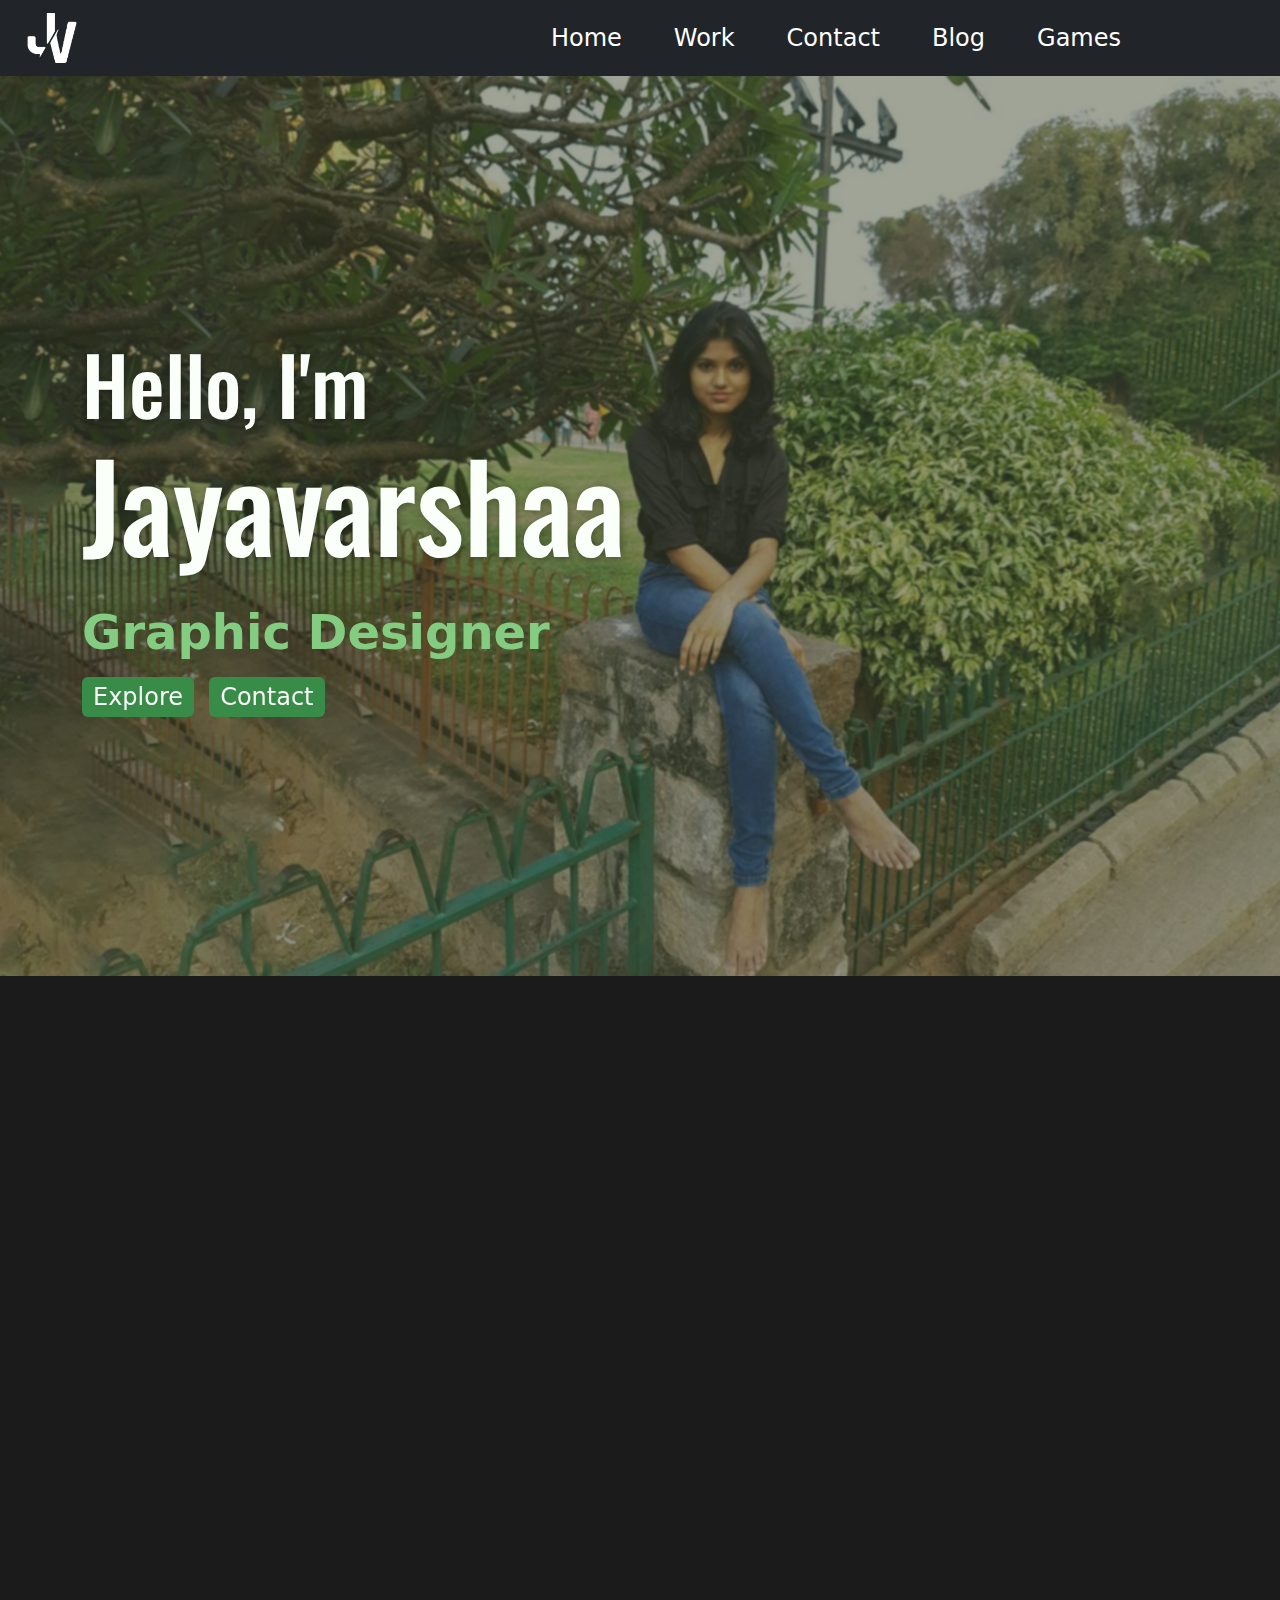
<file: index.html>
<!DOCTYPE html>
<html lang="en">
<head>
  <meta charset="UTF-8">
  <meta name="viewport" content="width=device-width, initial-scale=1.0">

  <title>JV | Home</title>

  <!-- Bootstrap, CSS and JS -->
  <link href="https://cdn.jsdelivr.net/npm/bootstrap@5.2.0/dist/css/bootstrap.min.css" rel="stylesheet">
  <link href="style.css" rel="stylesheet">
  <script src="/games/pacman.js"></script>
<script src="/games/libraries/p5.js"></script>


  <!-- Google Fonts and icon -->
  <link rel="preconnect" href="https://fonts.googleapis.com">
  <link rel="preconnect" href="https://fonts.gstatic.com" crossorigin>
  <link href="https://fonts.googleapis.com/css2?family=Montserrat:ital,wght@0,100;0,200;0,300;0,400;0,500;0,600;0,700;0,800;0,900;1,100;1,200;1,300;1,400;1,500;1,600;1,700;1,800;1,900&display=swap" rel="stylesheet">
  <link rel="stylesheet" href="https://cdnjs.cloudflare.com/ajax/libs/font-awesome/5.15.2/css/all.min.css">

</head>
<body class="homepage">

 <!-- <div id="preloader"></div> Pre Loader -->


<div class="scroll-progress" id="scroll-progress"></div> <!-- Sroll Progress -->

<div class="scrollToTop-btn">  <!-- Sroll to top -->
  <i class="fas fa-angle-up"></i>
</div>

<!-- Nav Bar -->
<nav class="navbar navbar-expand-lg navbar-light bg-dark ">
  <div class="container-fluid">
    <a class=" brand" href="index.html">
      <img src="images/logo.png" alt="Logo" style="width:50px;" >
    </a>
    <div class="menu-btn" id="menu-btn"></div>
    <div class="collapse navbar-collapse  navigation" >
      <ul class="navbar-nav  me-auto mb-2 mb-lg-0 ">
        <li class="nav-item">
          <a class="nav-link" href="index.html">Home</a>
        </li>
        <li class="nav-item">
          <a class="nav-link" href="work.html">Work</a>
        </li>
        <li class="nav-item">
          <a class="nav-link" href="contact.html">Contact</a>
        </li>
        <li class="nav-item">
          <a class="nav-link" href="blog.html">Blog</a>
        </li>
        <li class="nav-item">
          <a class="nav-link" href="games/gamemenu.html">Games</a>
        </li>
      </ul>
    </div>
  </div>
</nav>
<!-- ------------------ --> 


<!-- SECTION 1 -->
<section class="vertical-center sec1" > 
  <div class="container-md ">
    <div class="textbox textbox1 hidden-left">
      <h1>Hello, I'm <br><span class="jv">Jayavarshaa</span></h1>
      <div class="animated-text">
        <h3>Graphic Designer</h3>
        <h3>Web Designer</h3>
        <h3>UI/UX Designer</h3>

      </div>
    </div>
    <a href="work.html" class="btn hidden-middle">Explore</a>
    <a href="contact.html" class="btn hidden-middle">Contact</a>

  </div>
</section>
<!-- ------------------ --> 


<!-- SECTION 2 -->
<section class="vertical-center sec2">
  <div class="container-md">
    <div class="row">
      <div class="col-md-5 ">
        <div class="img-box hidden-right"><img src="images/portrait2.jpg" class=" " alt="My Portrait Picture"></div>
      </div>
      <div class="col-md-7 text ">
        <h1 class="hidden-left">About Me.</h1>
        <h3 class="hidden-left">Hey there! I am <span class="jv">Jayavarshaa</span></h3>
        <p class="hidden-left">hello! Im a nineteen year old ambivert who loves design. I'm a sophomore student at Atlas skilltech university, studying communication design. My hobbies include dancing, singing, sports and martial arts. My favourite color is black and my favourite animal is the wolf. I love travelling the world and my MBTI is ENTJ, the second rarest personality type in the world. I'm very clumsy and have a strong passion for music. I'm an only child and am very close with my parents.
          <br> <br> I am a great communicator and keep up to date with the latest industry trends and technologies. I am passionate about design and strive to create modern and engaging designs that are eye-catching and effective. I always work to ensure that my designs are on-brand, on-message and of a high quality.</p>
      </div>
    </div>
  </div>  
</section>
<!-- ------------------ --> 


<!-- SECTION 3 -->    
<section class="vertical-center sec3">
  <div class="container-md">
    <div class="row">
      <div class="col-md-5 text hidden-left">
        <h1>My Skills.</h1>
        <p>I am proficient in Adobe Creative Suite (Photoshop, Illustrator, InDesign, and Premiere Pro) and a variety of other design tools. I am also knowledgeable in web design and development, HTML, CSS, JavaScript and other coding languages. My design skills also extend to print media, logo design, and business cards.
          <br> <br> My skills are comprehensive, ranging from digital imaging, layout and typography, to animation and illustration. I am very creative and have a keen eye for detail which allows me to create visually stunning designs.
        </p>
        
        <div class="img-box"></div>
      </div>
      <div class="col-md-7 progress-box hidden-right">
        <div class="progress my-3">
          <div class="pro-value " id="provalue1">
            <p>Graphic Designing <span class="text-white float-right ">98%</span></p>
          </div>
        </div>
        <div class="progress my-3">
          <div class="pro-value " id="provalue2" >
            <p>Web Designing <span class="text-white ">95%</span></p>
          </div>
        </div>
        <div class="progress my-3">
          <div class="pro-value " id="provalue3">
            <p>UI / UX designing <span class="text-white float-right ">96%</span></p>
          </div>
        </div>
        <div class="progress my-3">
          <div class="pro-value " id="provalue4">
            <p>Photography <span class="text-white float-right ">94%</span></p>
          </div>
        </div>
        <div class="progress my-3">
          <div class="pro-value " id="provalue5">
            <p>Content Writing <span class="text-white float-right">97%</span></p>
          </div>
        </div>
        <a href="work.html" class="btn mt-5">My Work</a>
      </div>
    </div>
  </div>  
</section>

<!-- ------------------ -->

<!-- SECTION 4 -->    
<section class="vertical-center sec4">
  <div class="container-md pacman hidden-middle" id="pacman">
    <h1 >Lets Play a Game</h1>
    <div class="row ">
      <div class="canvadiv" id="canvadiv" ></div>
    </div> 
    <div class="row pt-5 canva-input ">
      <div class="col-sm "> <div class="pacmancolor" id="pacmancolor"> </div> <h4>select PacMan color</h4></div>
      <div class="col-sm "> <div class="bgcolor" id="bgcolor"></div> <h4>select Background color</h4> </div>
      <div class="col-sm "> <div class="slider py-1" id="slider"></div> <h4>Set PacMan Speed</h4></div>
    </div>
    <div class="row">
      <a href="/games/gamemenu.html" class="btn mt-5">More games like this</a>
    </div>      

  </div>
</section>

<!-- ------------------ -->


 
<!---->
<script src="script.js"> </script>

<script>

</script>



</body>
</html>
</file>
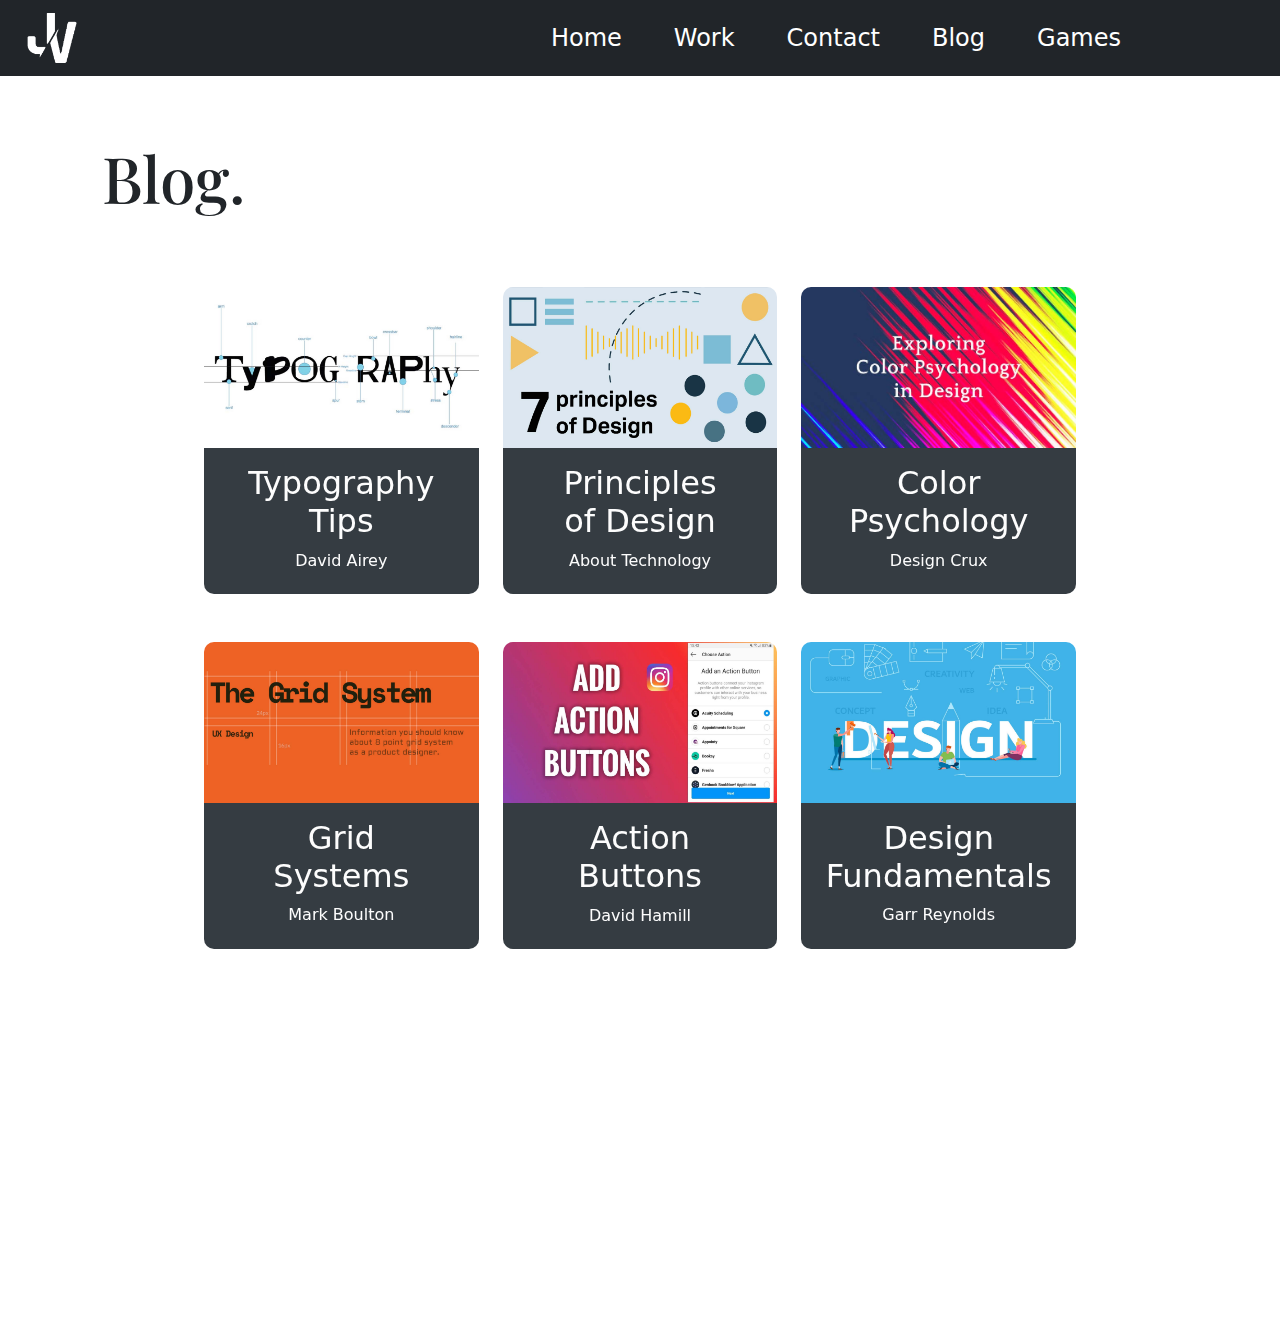
<file: blog.html>
<!DOCTYPE html>
<html lang="en">
<head>
  <meta charset="UTF-8">
  <meta name="viewport" content="width=device-width, initial-scale=1.0">

  <title>JV | Blog</title>

  <!-- Bootstrap, CSS and JS -->
  <link href="https://cdn.jsdelivr.net/npm/bootstrap@5.2.0/dist/css/bootstrap.min.css" rel="stylesheet">
  <link href="style.css" rel="stylesheet">

  <!-- Google Fonts -->
  <link rel="preconnect" href="https://fonts.googleapis.com">
  <link rel="preconnect" href="https://fonts.gstatic.com" crossorigin>
  <link href="https://fonts.googleapis.com/css2?family=Montserrat:ital,wght@0,100;0,200;0,300;0,400;0,500;0,600;0,700;0,800;0,900;1,100;1,200;1,300;1,400;1,500;1,600;1,700;1,800;1,900&display=swap" rel="stylesheet">
  <link rel="stylesheet" href="https://cdnjs.cloudflare.com/ajax/libs/font-awesome/5.15.2/css/all.min.css">
  
</head>
<body class="blogpage">

  <div class="scroll-progress" id="scroll-progress"></div> <!-- Sroll Progress -->

  <div class="scrollToTop-btn">  <!-- Sroll to top -->
    <i class="fas fa-angle-up"></i>
  </div>

<!-- Nav Bar -->
<nav class="navbar navbar-expand-lg navbar-light bg-dark ">
  <div class="container-fluid">
    <a class=" brand" href="index.html">
      <img src="images/logo.png" alt="Logo" style="width:50px;" >
    </a>
    <div class="menu-btn" id="menu-btn"></div>
    <div class="collapse navbar-collapse  navigation" >
      <ul class="navbar-nav  me-auto mb-2 mb-lg-0 ">
        <li class="nav-item">
          <a class="nav-link" href="index.html">Home</a>
        </li>
        <li class="nav-item">
          <a class="nav-link" href="work.html">Work</a>
        </li>
        <li class="nav-item">
          <a class="nav-link" href="contact.html">Contact</a>
        </li>
        <li class="nav-item">
          <a class="nav-link" href="blog.html">Blog</a>
        </li>
        <li class="nav-item">
          <a class="nav-link" href="games/gamemenu.html">Games</a>
        </li>
      </ul>
    </div>
  </div>
</nav>
<!-- ------------------ --> 

<div> <h1>Blog.</h1> </div>
<!-- Section 1 -->
<div class="container-fluid blog-container">
    <!-- Row 1 -->
    <div class="row mx-3 my-3 px-5 ">
      <div class="col-md my-3 #### hidden-left">
        <div class="img"> <img src="images/blog/blog_img1.jpg" alt=""> </div>
        <div class="blog-text pt-3 ####">
          <h2>  Typography<br>Tips  </h2>
          <p>  David Airey </p>
        </div> 
      </div>
      <div class="col-md my-3 #### hidden-middle">
        <div class="img"> <img src="images/blog/blog_img2.jpg" alt=""> </div>
        <div class="blog-text pt-3 ####">
          <h2>  Principles <br> of Design  </h2>
          <p>  About Technology </p>
        </div>    
      </div>
      <div class="col-md my-3 #### hidden-right">
        <div class="img"> <img src="images/blog/blog_img3.jpg" alt=""> </div>
        <div class="blog-text pt-3 ####">
          <h2>  Color<br>Psychology  </h2>
          <p>  Design Crux </p>
        </div>      
      </div>
    </div>
    <!-- ----- -->

    <!-- Row 2 -->
    <div class="row mx-3 my-3 px-5 ">
      <div class="col-md my-3 #### hidden-left">
        <div class="img"> <img src="images/blog/blog_img4.jpg" alt=""> </div>
        <div class="blog-text pt-3 ####">
          <h2>  Grid<br> Systems  </h2>
          <p>  Mark Boulton </p>
        </div>    
      </div>
      <div class="col-md my-3 #### hidden-middle">
        <div class="img"> <img src="images/blog/blog_img5.jpg" alt=""> </div>
        <div class="blog-text pt-3 ####">
          <h2>  Action<br> Buttons  </h2>
          <p>  David Hamill  </p>
        </div>     
      </div>
      <div class="col-md my-3 #### hidden-right">
        <div class="img"> <img src="images/blog/blog_img6.jpg" alt=""> </div>
        <div class="blog-text pt-3 ####">
          <h2>  Design<br> Fundamentals  </h2>
          <p>  Garr Reynolds </p>
        </div>     
      </div>
    </div>
    <!-- ----- -->

    <!-- Row 3 -->
    <div class="row mx-3 my-3 px-5 ">
      <div class="col-md my-3 #### hidden-left">
        <div class="block" >
        <div class="img"> <img src="images/blog/blog_img7.jpg" alt=""> </div>
        <div class="blog-text pt-3 ####">
          <h2>  Web<br>Typography  </h2>
          <p>  Richard </p>
        </div>    
        </div>
      </div>
      <div class="col-md my-3 #### hidden-middle">
        <div class="img"> <img src="images/blog/blog_img8.jpg" alt=""> </div>
        <div class="blog-text pt-3 ####">
          <h2>  User Interface<br> Designs  </h2>
          <p>  Evan Gray </p>
        </div>       
      </div>
      <div class="col-md my-3 #### hidden-right">
        <div class="img"> <img src="images/blog/blog_img9.jpg" alt=""> </div>
        <div class="blog-text pt-3 ####">
          <h2> Information<br> Architecture  </h2>
          <p>  UX Booth </p>
        </div>       
      </div>
    </div>
    <!-- ----- -->

</div>


<!-- ------------------ -->  

<script src="script.js"> </script>
</body>
</html>
</file>
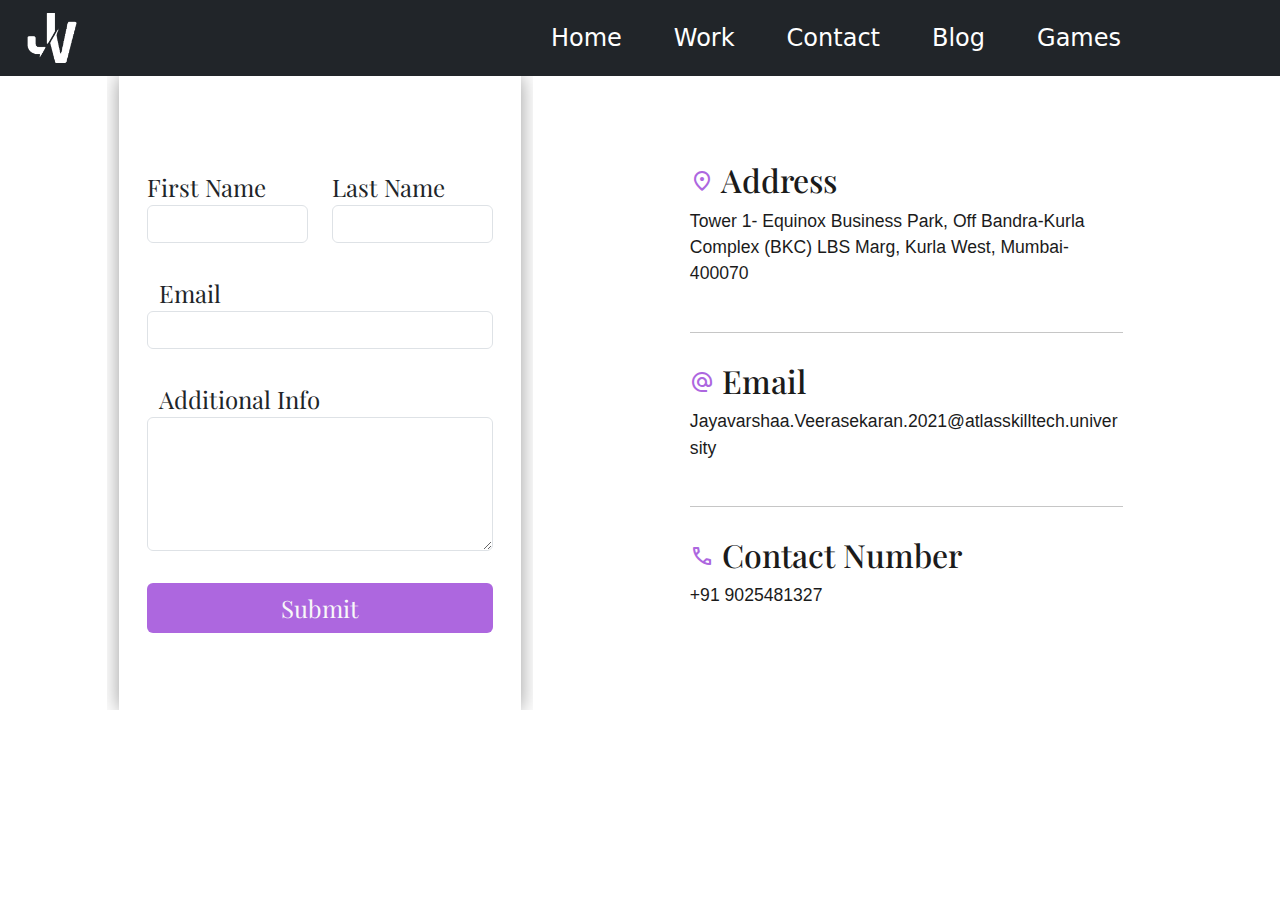
<file: contact.html>
<!DOCTYPE html>
<html lang="en">
<head>
  <meta charset="UTF-8">
  <meta name="viewport" content="width=device-width, initial-scale=1.0">

  <title>JV | Contact</title>

  <!-- Bootstrap, CSS and JS -->
  <link href="https://cdn.jsdelivr.net/npm/bootstrap@5.2.0/dist/css/bootstrap.min.css" rel="stylesheet">
  <link href="style.css" rel="stylesheet">

  <!-- Google Fonts -->
  <link rel="preconnect" href="https://fonts.googleapis.com">
  <link rel="preconnect" href="https://fonts.gstatic.com" crossorigin>
  <link href="https://fonts.googleapis.com/css2?family=Montserrat:ital,wght@0,100;0,200;0,300;0,400;0,500;0,600;0,700;0,800;0,900;1,100;1,200;1,300;1,400;1,500;1,600;1,700;1,800;1,900&display=swap" rel="stylesheet">
  <link rel="stylesheet" href="https://fonts.googleapis.com/css2?family=Material+Symbols+Outlined:opsz,wght,FILL,GRAD@48,600,0,0" />
  <link rel="stylesheet" href="https://cdnjs.cloudflare.com/ajax/libs/font-awesome/5.15.2/css/all.min.css">
  
</head>
<body class="contactpage">

  <div class="scroll-progress" id="scroll-progress"></div> <!-- Sroll Progress -->

  <div class="scrollToTop-btn">  <!-- Sroll to top -->
    <i class="fas fa-angle-up"></i>
  </div>

<!-- Nav Bar -->
<nav class="navbar navbar-expand-lg navbar-light bg-dark ">
  <div class="container-fluid">
    <a class=" brand" href="index.html">
      <img src="images/logo.png" alt="Logo" style="width:50px;" >
    </a>
    <div class="menu-btn" id="menu-btn"></div>
    <div class="collapse navbar-collapse  navigation" >
      <ul class="navbar-nav  me-auto mb-2 mb-lg-0 ">
        <li class="nav-item">
          <a class="nav-link" href="index.html">Home</a>
        </li>
        <li class="nav-item">
          <a class="nav-link" href="work.html">Work</a>
        </li>
        <li class="nav-item">
          <a class="nav-link" href="contact.html">Contact</a>
        </li>
        <li class="nav-item">
          <a class="nav-link" href="blog.html">Blog</a>
        </li>
        <li class="nav-item">
          <a class="nav-link" href="games/gamemenu.html">Games</a>
        </li>
      </ul>
    </div>
  </div>
</nav>
<!-- ------------------ --> 


<!-- SECTION 1 -->
<div class="container-fluid">
  <div class="row ">
    <div class="col-md-1"></div>
    <!-- FORMS -->
    <div class="col-md-4">
      <form>
        <div class="row forms ">
          <div class="col ps-0">
            <label for="firstname">First Name</label>
            <input type="text" class="form-control" id="firstname">
          </div>
          <div class="col pe-0">
            <label for="lastname">Last Name</label>
            <input type="text" class="form-control" id="lastname">
          </div>
        </div>
        <div class="row forms">
          <label for="email">Email</label>
          <input type="email" class="form-control" id="email">
        </div>
        <div class="row forms">
          <label for="additionalinfo">Additional Info</label>
          <textarea class="form-control" rows="5" id="additionalinfo" name="text"></textarea>
        </div>
        <div class="row forms">
          <button type="button" class="btn btn-block">Submit</button>
        </div> 
      </form>
    </div>
    <!-- ----- -->

    <!-- INFO  -->
    <div class="col-md-7">
      <div class="info-group">
        <div class="row info">
          <h2><span class="material-symbols-outlined"> location_on </span>
          Address </h2>
          <p> Tower 1- Equinox Business Park,
            Off Bandra-Kurla Complex (BKC)
            LBS Marg, Kurla West,
            Mumbai- 400070 </p>  
        </div>
        <hr>
        <div class="row info">
          <h2><span class="material-symbols-outlined"> alternate_email </span>
          Email </h2>
          <p> Jayavarshaa.Veerasekaran.2021@atlasskilltech.university </p>  
        </div>
        <hr>
        <div class="row info">
          <h2><span class="material-symbols-outlined"> call </span>
          Contact Number </h2>
          <p> +91 9025481327 </p>  
        </div>  
      </div> 
    </div>
    <!-- ----- -->
  </div>
</div>
<!-- ------------------ --> 

<script src="script.js"> </script>
</body>
</html>
</file>
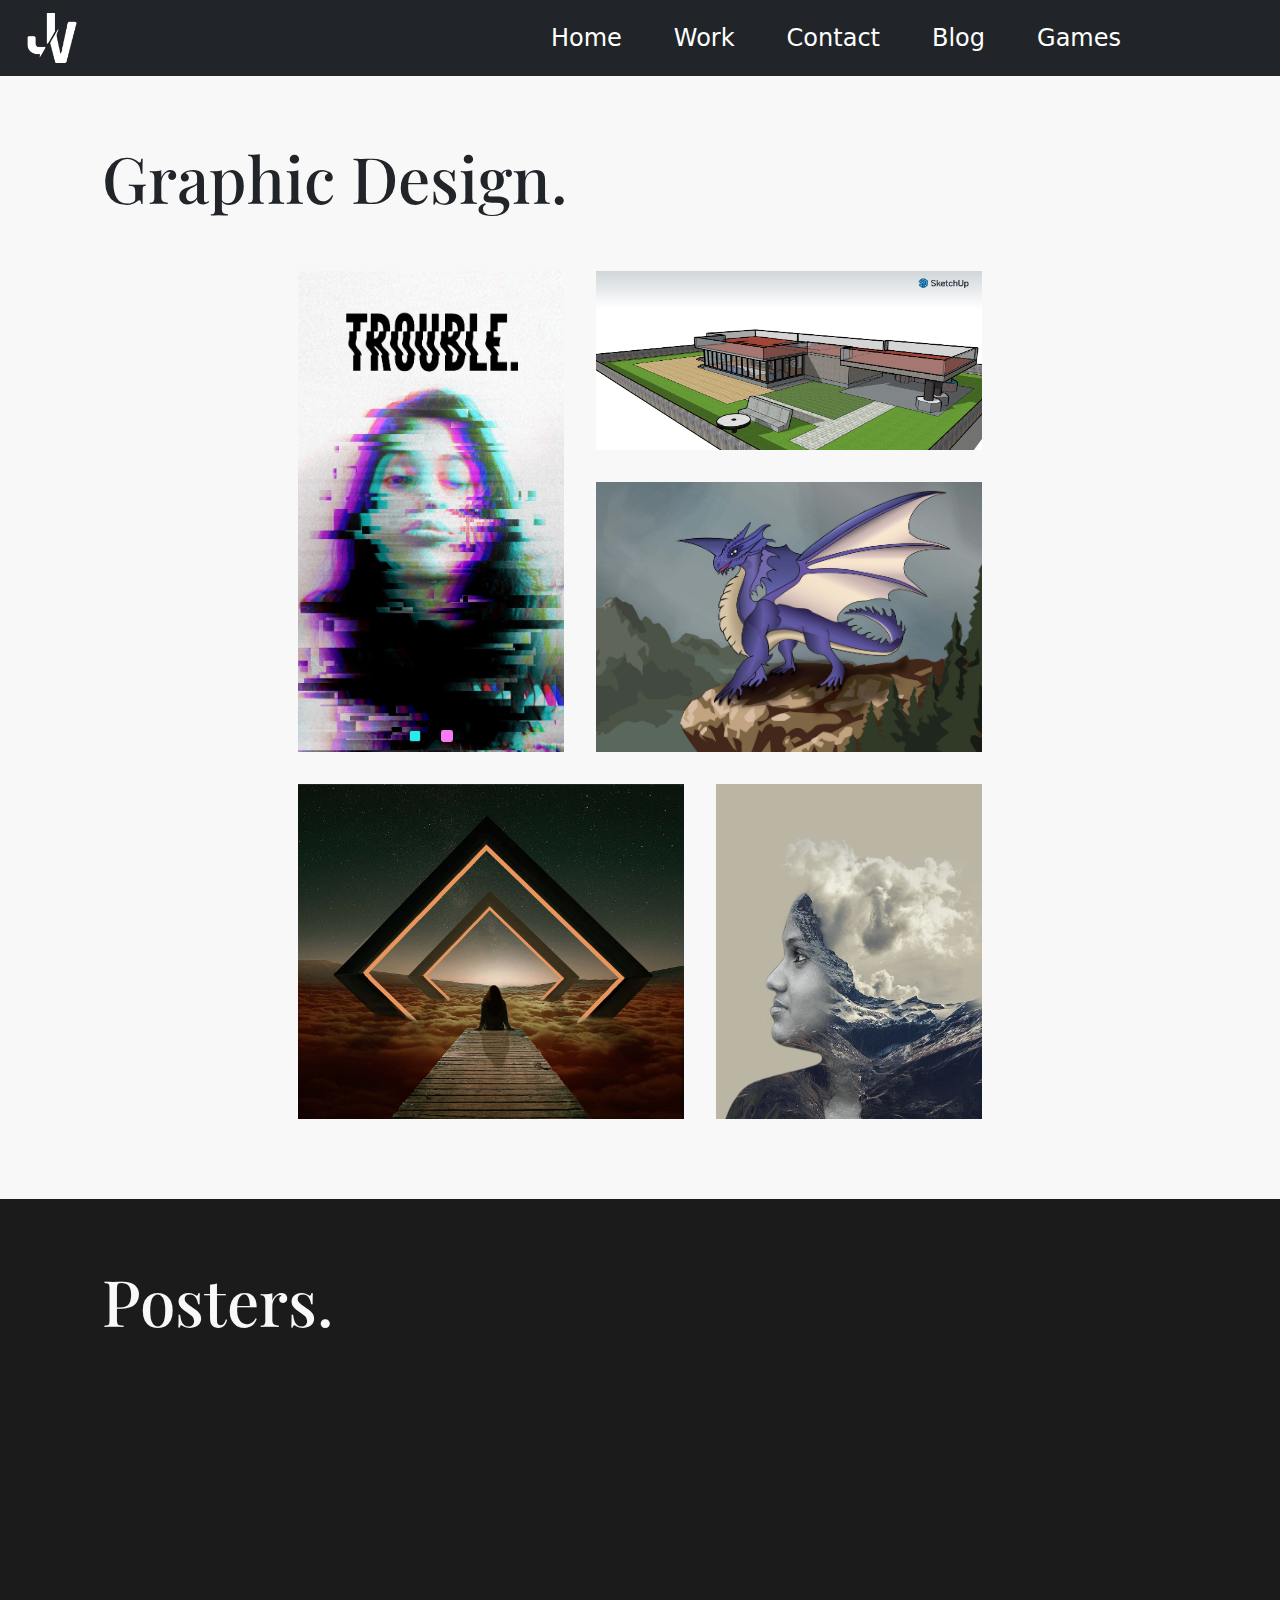
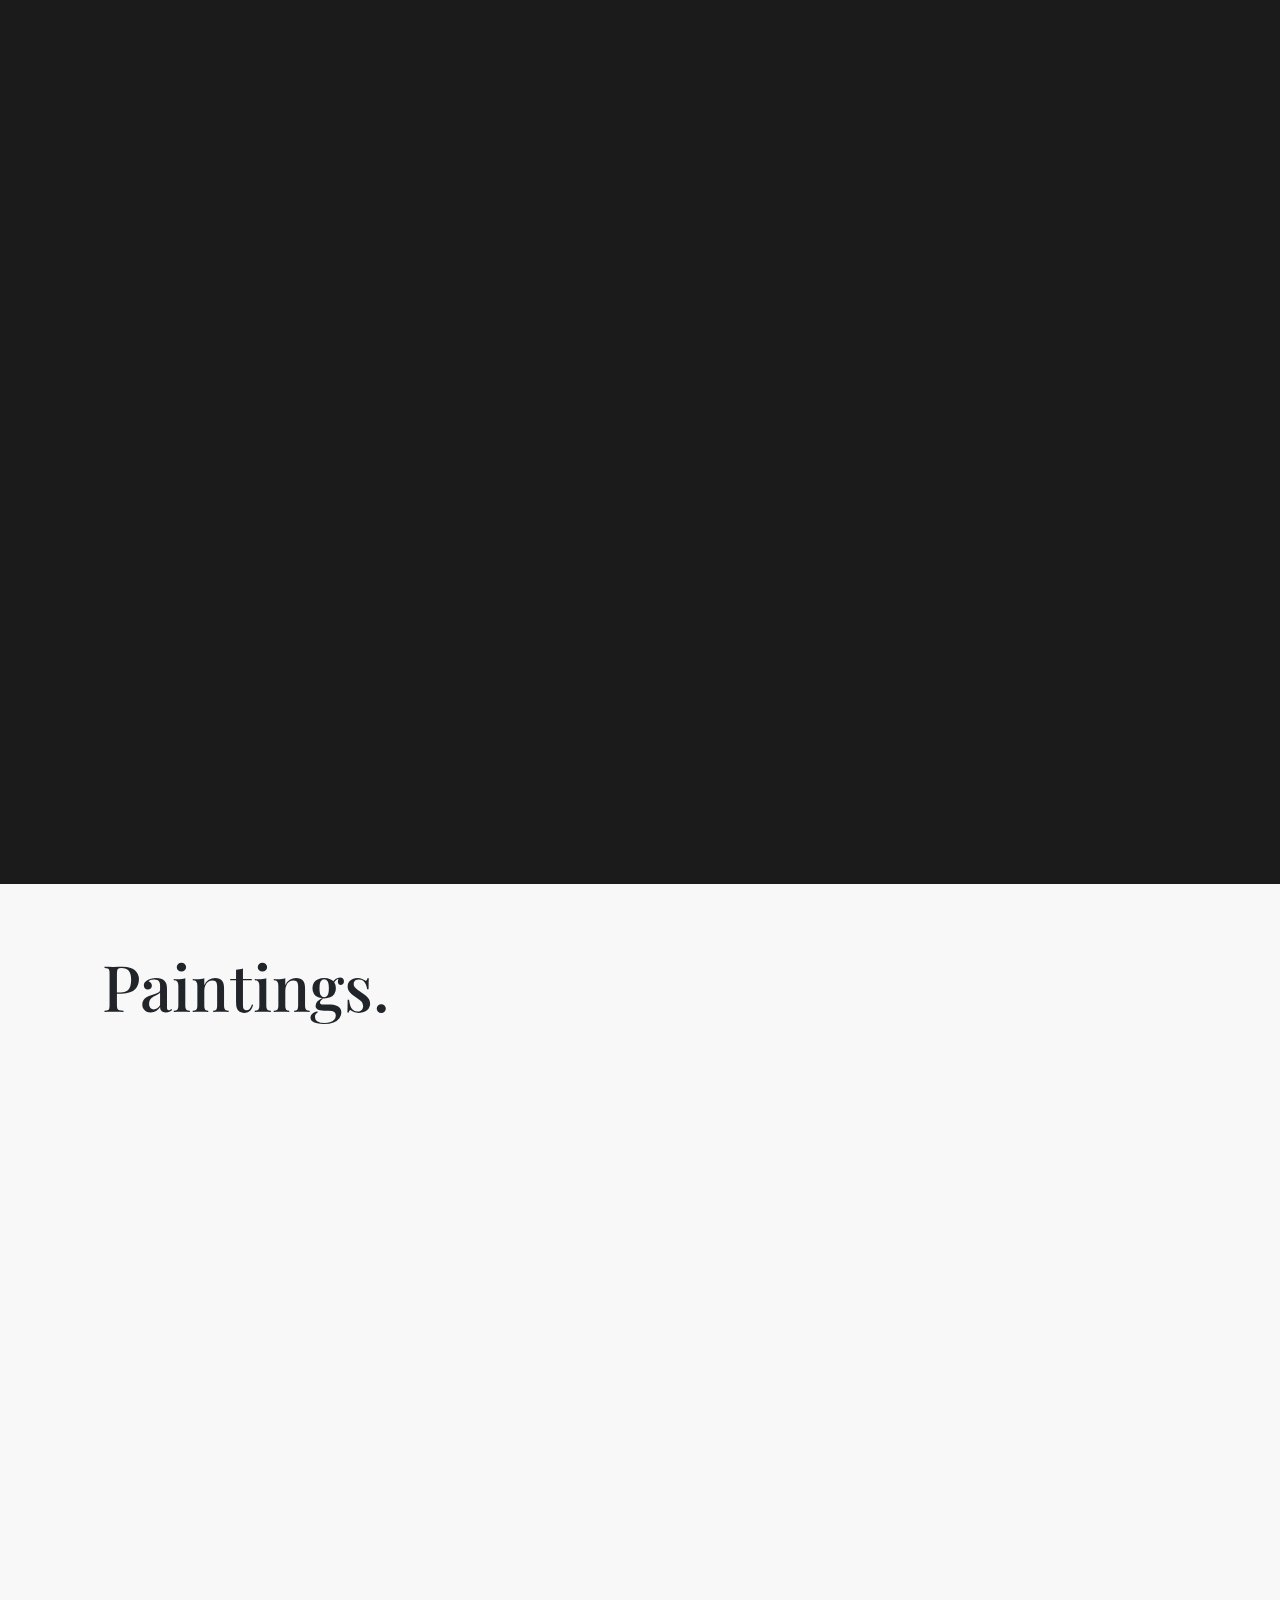
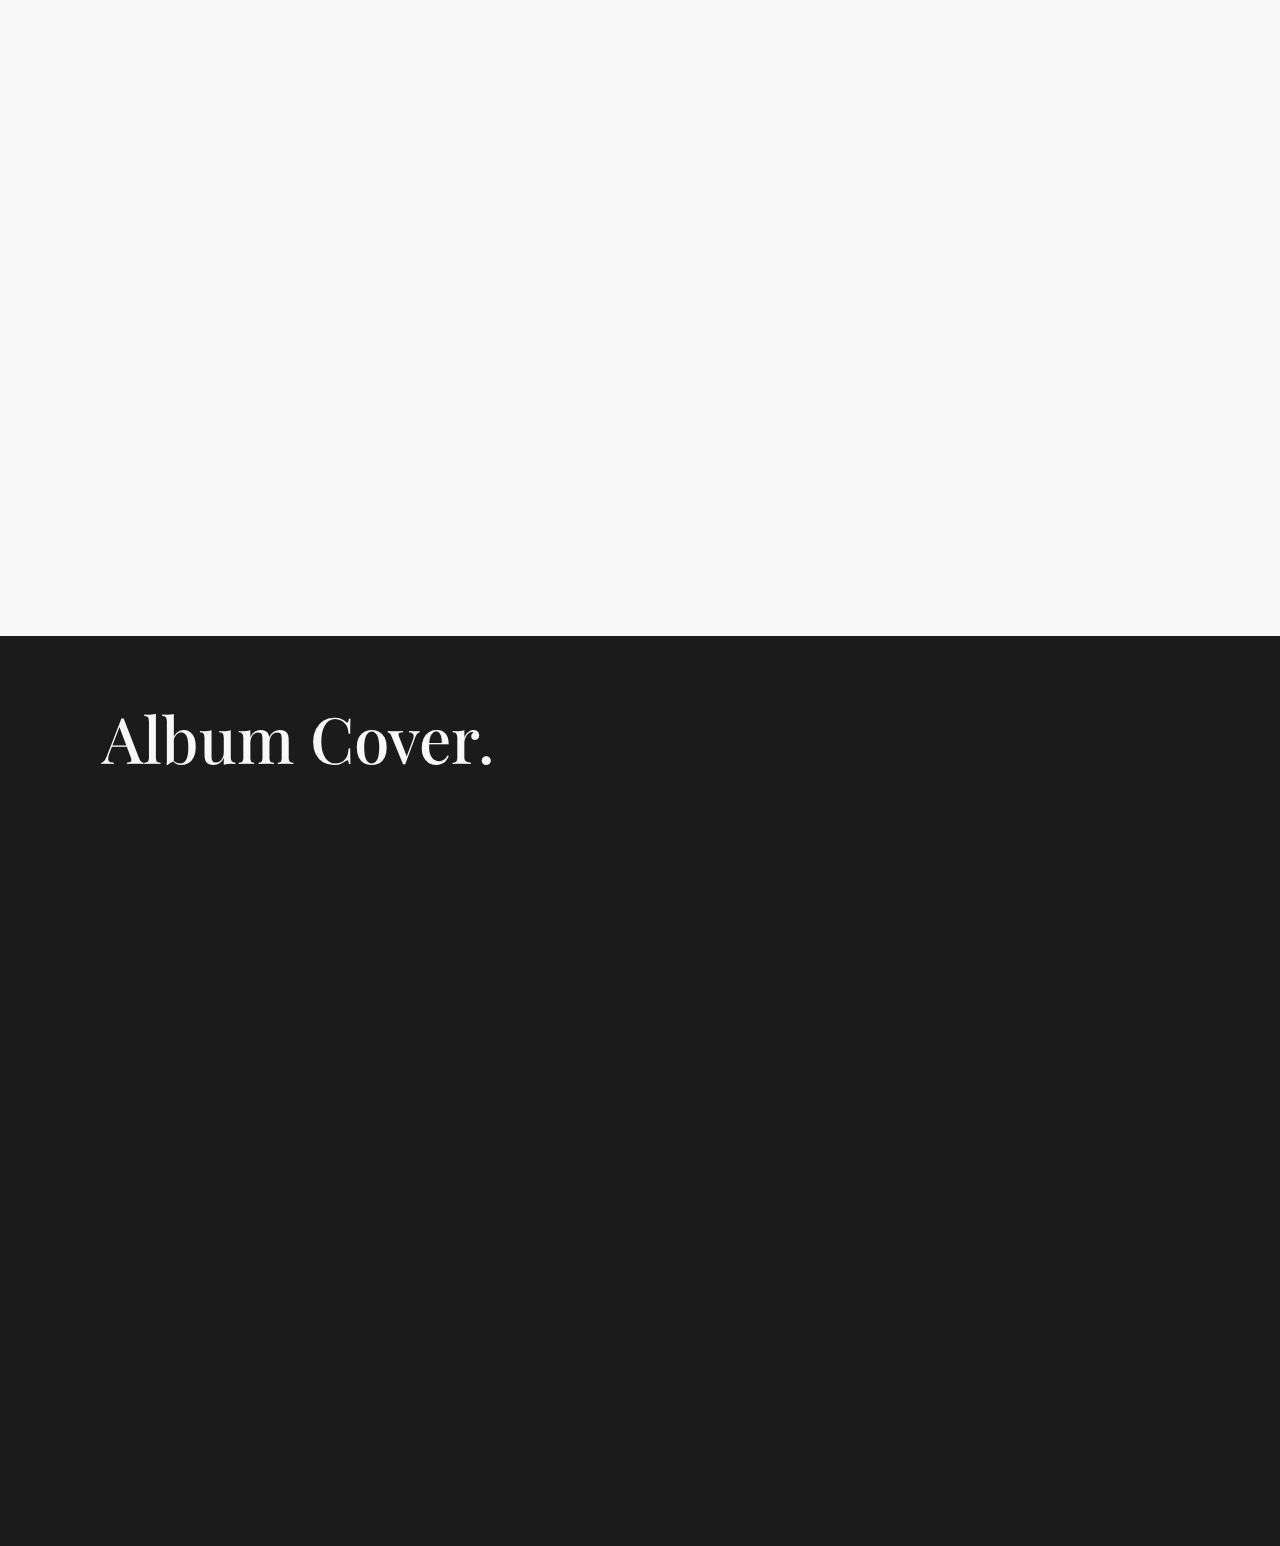
<file: work.html>
<!DOCTYPE html>
<html lang="en">
<head>
  <meta charset="UTF-8">
  <meta name="viewport" content="width=device-width, initial-scale=1.0">

  <title>JV | Work</title>

  <!-- Bootstrap, CSS and JS -->
  <link href="https://cdn.jsdelivr.net/npm/bootstrap@5.2.0/dist/css/bootstrap.min.css" rel="stylesheet">
  <link href="style.css" rel="stylesheet">

  <!-- Google Fonts -->
  <link rel="preconnect" href="https://fonts.googleapis.com">
  <link rel="preconnect" href="https://fonts.gstatic.com" crossorigin>
  <link href="https://fonts.googleapis.com/css2?family=Montserrat:ital,wght@0,100;0,200;0,300;0,400;0,500;0,600;0,700;0,800;0,900;1,100;1,200;1,300;1,400;1,500;1,600;1,700;1,800;1,900&display=swap" rel="stylesheet">
  <link rel="stylesheet" href="https://cdnjs.cloudflare.com/ajax/libs/font-awesome/5.15.2/css/all.min.css">
</head>
<body class="workpage">

  <!-- <div id="preloader"></div> Pre Loader -->

  <div class="scroll-progress" id="scroll-progress"></div> <!-- Sroll Progress -->

  <div class="scrollToTop-btn">  <!-- Sroll to top -->
    <i class="fas fa-angle-up"></i>
  </div>

<!-- Nav Bar -->
<nav class="navbar navbar-expand-lg navbar-light bg-dark ">
  <div class="container-fluid">
    <a class=" brand" href="index.html">
      <img src="images/logo.png" alt="Logo" style="width:50px;" >
    </a>
    <div class="menu-btn" id="menu-btn"></div>
    <div class="collapse navbar-collapse  navigation" >
      <ul class="navbar-nav  me-auto mb-2 mb-lg-0 ">
        <li class="nav-item">
          <a class="nav-link" href="index.html">Home</a>
        </li>
        <li class="nav-item">
          <a class="nav-link" href="work.html">Work</a>
        </li>
        <li class="nav-item">
          <a class="nav-link" href="contact.html">Contact</a>
        </li>
        <li class="nav-item">
          <a class="nav-link" href="blog.html">Blog</a>
        </li>
        <li class="nav-item">
          <a class="nav-link" href="games/gamemenu.html">Games</a>
        </li>
      </ul>
    </div>
  </div>
</nav>
<!-- ------------------ --> 


<!-- SECTION 1 - Graphic Design -->
<section class="sec1 sec ">
  <h1>Graphic Design.</h1>
  <div class="container-fluid ">

    <div class="row m-0 row1">
      <div class="col-md-5 p-3 hidden-left ">
        <div class="img-slider " onmouseover="bigImg(this)" onmouseout="normalImg(this)">
          <div class="slide  active" >
            <img src="images/graphic/glitch1.jpg"  alt="">
            <div class="info">
            </div>
          </div>
          <div class="slide">
            <img src="images/graphic/glitch2.jpg"  alt="">
            <div class="info">
            </div>
          </div>
          <div class="navigation">
            <div class="btn active"></div>
            <div class="btn"></div>
          </div>
        </div>
      </div>


      <div class="col-md-7 p-3">
        <div class="row pb-3  " onmouseover="bigImg(this)" onmouseout="normalImg(this)">
          <img src="images/graphic/3d_house_1.png" class="img hidden-left">
        </div>
        <div class="row pt-3 " onmouseover="bigImg(this)" onmouseout="normalImg(this)">
          <img src="images/graphic/dragon.jpg" class="img hidden-right ">
        </div>
      </div>
    </div>
    <div class="row m-0 ">
      <div class="col-md-7 p-3 hidden-left"onmouseover="bigImg(this)" onmouseout="normalImg(this)">
        <img src="images/graphic/girl.jpg" class="img">
      </div>
      <div class="col-md-5 p-3 hidden-right"onmouseover="bigImg(this)" onmouseout="normalImg(this)">
        <img src="images/graphic/jv.png" class="img">
      </div>
    </div>
  </div>
</section>
<!-- ------------------ -->   

<!-- SECTION 2 - Posters -->
<section class="sec2 sec ">
  <h1>Posters.</h1>
  <div class="container-fluid ">
    <div class="row m-0 hidden-left">
      <div class="col-md-4 p-3  "onmouseover="bigImg(this)" onmouseout="normalImg(this)">
        <img src="images/posters/p1.jpg" class="img ">
      </div>
      <div class="col-md-8 p-3 "onmouseover="bigImg(this)" onmouseout="normalImg(this)">
        <img src="images/posters/1.jpg" class="img ">
      </div>
    </div>
    <div class="row m-0 hidden-right">
      <div class="col-md-8 p-3"onmouseover="bigImg(this)" onmouseout="normalImg(this)">
        <img src="images/posters/4.jpg" class="img ">
      </div>
      <div class="col-md-4 p-3 "onmouseover="bigImg(this)" onmouseout="normalImg(this)">
        <img src="images/posters/p2.jpg" class="img ">
      </div>
    </div>
    <div class="row m-0 hidden-left">
      <div class="col-md-4 p-3 "onmouseover="bigImg(this)" onmouseout="normalImg(this)">
        <img src="images/posters/p3.jpg" class="img ">
      </div>
      <div class="col-md-8 p-3"onmouseover="bigImg(this)" onmouseout="normalImg(this)">
        <img src="images/posters/3.jpg" class="img ">
      </div>
    </div>
  </div>
</section>
<!-- ------------------ --> 

<!-- SECTION 3 - Painting -->
<section class="sec3 sec ">
  <h1>Paintings.</h1>
  <div class="container-fluid ">
    <div class="row m-0 ">
      <div class="col-md-6 p-3  "onmouseover="bigImg(this)" onmouseout="normalImg(this)">
        <img src="images/paintings/tae.jpg" class="img hidden-right">
      </div>
      <div class="col-md-6 p-3 "onmouseover="bigImg(this)" onmouseout="normalImg(this)">
        <img src="images/paintings/girl_in_rain2.jpg" class="img hidden-left">
    </div>
    <div class="row m-0 p-0 hidden-right">
      <div class="col-md-5 p-3 hidden-left "onmouseover="bigImg(this)" onmouseout="normalImg(this)">
        <img src="images/paintings/bottle.jpg" class="img bottle">
      </div>
      <div class="col-md-7 p-3 hidden-left">
        <div class="row pb-3"onmouseover="bigImg(this)" onmouseout="normalImg(this)">
          <img src="images/paintings/money_plant.jpg" class="img ">
        </div>
        <div class="row pt-3 "onmouseover="bigImg(this)" onmouseout="normalImg(this)">
          <img src="images/paintings/mountains.jpg" class="img hidden-left">
        </div>
      </div>
    </div>

    </div>
  </div>
</section>
<!-- ------------------ --> 

<!-- SECTION 4 - VINYL COVER -->
<section class="sec4 sec ">
  <h1>Album Cover.</h1>
  <div class="container-fluid ">
    <div class="row m-0">
      <div class="row m-0">
        <div class="col-md-8 p-3 hidden-left" onmouseover="bigImg(this)" onmouseout="normalImg(this)">
          <img src="images/vinyl/fl1.jpg" class="img ">
        </div>
        <div class="col-md-4 p-3 hidden-right "onmouseover="bigImg(this)" onmouseout="normalImg(this)">
          <img src="images/vinyl/spotify1.png" class="img ">
        </div>
      </div>
      <div class="col-md-4 p-3 hidden-left "onmouseover="bigImg(this)" onmouseout="normalImg(this)">
        <img src="images/vinyl/spotify2.png" class="img ">
      </div>
      <div class="col-md-8 p-3 hidden-right"onmouseover="bigImg(this)" onmouseout="normalImg(this)">
        <img src="images/vinyl/g1.jpg" class="img ">
      </div>
    </div>

  </div>
</section> 
<!-- ------------------ --> 

<script src="script.js" async> </script>
</body>
</html>
</file>
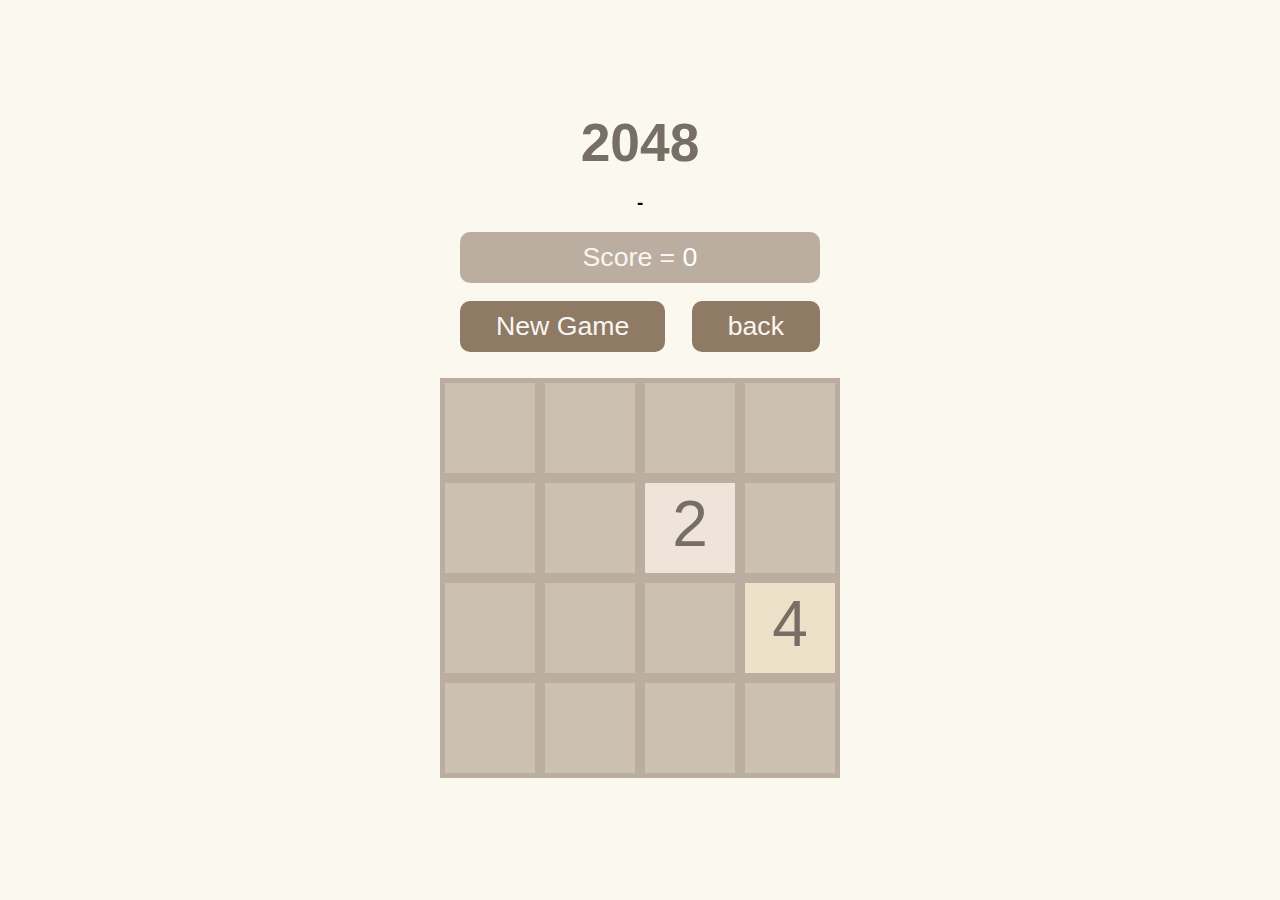
<file: games/2048.html>
<!DOCTYPE html>
<html>
<head>
    <meta charset="UTF—8">
    <meta http-equiv="X-UA—Compatible" content="IE=edge">
    <meta name="viewport" content="width=device-width, initial-scale=1.0">

    <title>2048</title>

    <script src="2048.js"></script>
    <script src="config.js"></script>
    <script src="libraries/p5.js"></script>
    <link href="/style.css" rel="stylesheet">

    <!-- <script src="libraries/p5.sound.js"></script> -->

    <style>

    </style>
</head>
<body class="numbergame">
    <div class="main">
    <div class="text">
    <h1> 2048 </h1>
    <h3 id="result"> - </h3>
    <p>Score = <span id="score"></span></p>
    <div class="buttons">
        <a href="2048.html" style="float: left;"> New Game </a>
        <a href="gamemenu.html" style="float: right;"> back </a>
    </div>
    </div>
    <div class="canvadiv" id="canvadiv"></div>
    </div>  
</body>

</html>
</file>
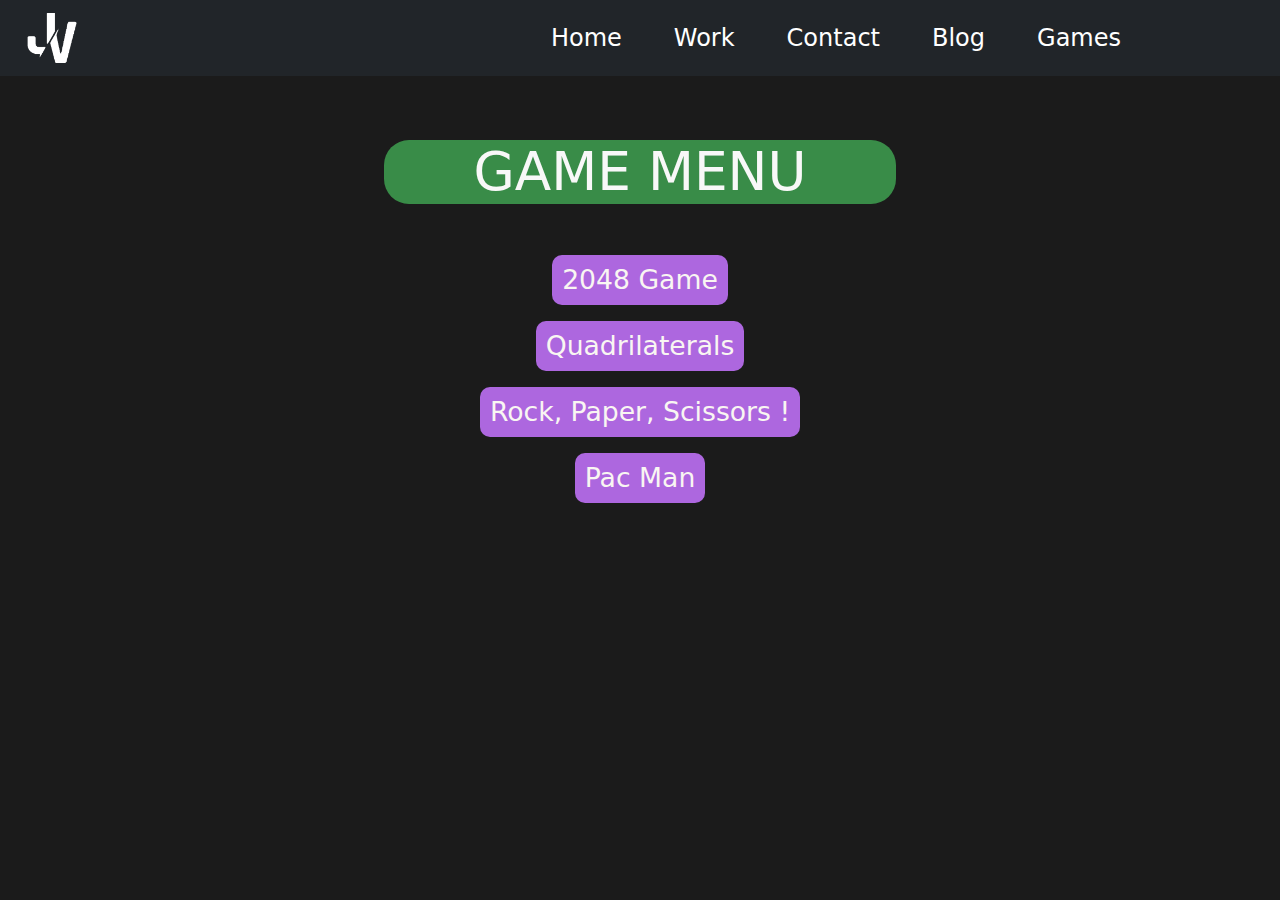
<file: games/gamemenu.html>
<!DOCTYPE html>
<html>
<head>
    <meta charset="UTF—8">
    <meta http-equiv="X-UA—Compatible" content="IE=edge">
    <meta name="viewport" content="width=device-width, initial-scale=1.0">

   <!-- Bootstrap, CSS and JS -->
   <link href="https://cdn.jsdelivr.net/npm/bootstrap@5.2.0/dist/css/bootstrap.min.css" rel="stylesheet">
   <link href="../style.css" rel="stylesheet">
 
   <!-- Google Fonts and icon -->
   <link rel="preconnect" href="https://fonts.googleapis.com">
   <link rel="preconnect" href="https://fonts.gstatic.com" crossorigin>
   <link href="https://fonts.googleapis.com/css2?family=Montserrat:ital,wght@0,100;0,200;0,300;0,400;0,500;0,600;0,700;0,800;0,900;1,100;1,200;1,300;1,400;1,500;1,600;1,700;1,800;1,900&display=swap" rel="stylesheet">
   <link rel="stylesheet" href="https://cdnjs.cloudflare.com/ajax/libs/font-awesome/5.15.2/css/all.min.css">
 
 </head>

    <title>JV | Games</title>

    <style>

    </style> 
</head>
<body class="gamemenu">
    <!-- Nav Bar -->
    <nav class="navbar navbar-expand-lg navbar-light bg-dark ">
    <div class="container-fluid">
      <a class=" brand" href="/index.html">
        <img src="/images/logo.png" alt="Logo" style="width:50px;" >
      </a>
      <div class="menu-btn" id="menu-btn"></div>
      <div class="collapse navbar-collapse  navigation" >
        <ul class="navbar-nav  me-auto mb-2 mb-lg-0 ">
          <li class="nav-item">
            <a class="nav-link" href="/index.html">Home</a>
          </li>
          <li class="nav-item">
            <a class="nav-link" href="/work.html">Work</a>
          </li>
          <li class="nav-item">
            <a class="nav-link" href="/contact.html">Contact</a>
          </li>
          <li class="nav-item">
            <a class="nav-link" href="/blog.html">Blog</a>
          </li>
          <li class="nav-item">
            <a class="nav-link" href="/games/gamemenu.html">Games</a>
          </li>
        </ul>
      </div>
    </div>
    </nav>
  <!-- ------------------ --> 

    <div class="menu">
        <h1> GAME MENU </h1>
        <p><a href="2048.html"> 2048 Game </a></p>
        <p><a href="quadrilateral.html"> Quadrilaterals </a></p>
        <p><a href="rock_paper_scissor.html"> Rock, Paper, Scissors ! </a></p>
        <p><a href="pacman.html"> Pac Man </a></p>
    </div>  
</body>
</html>
</file>
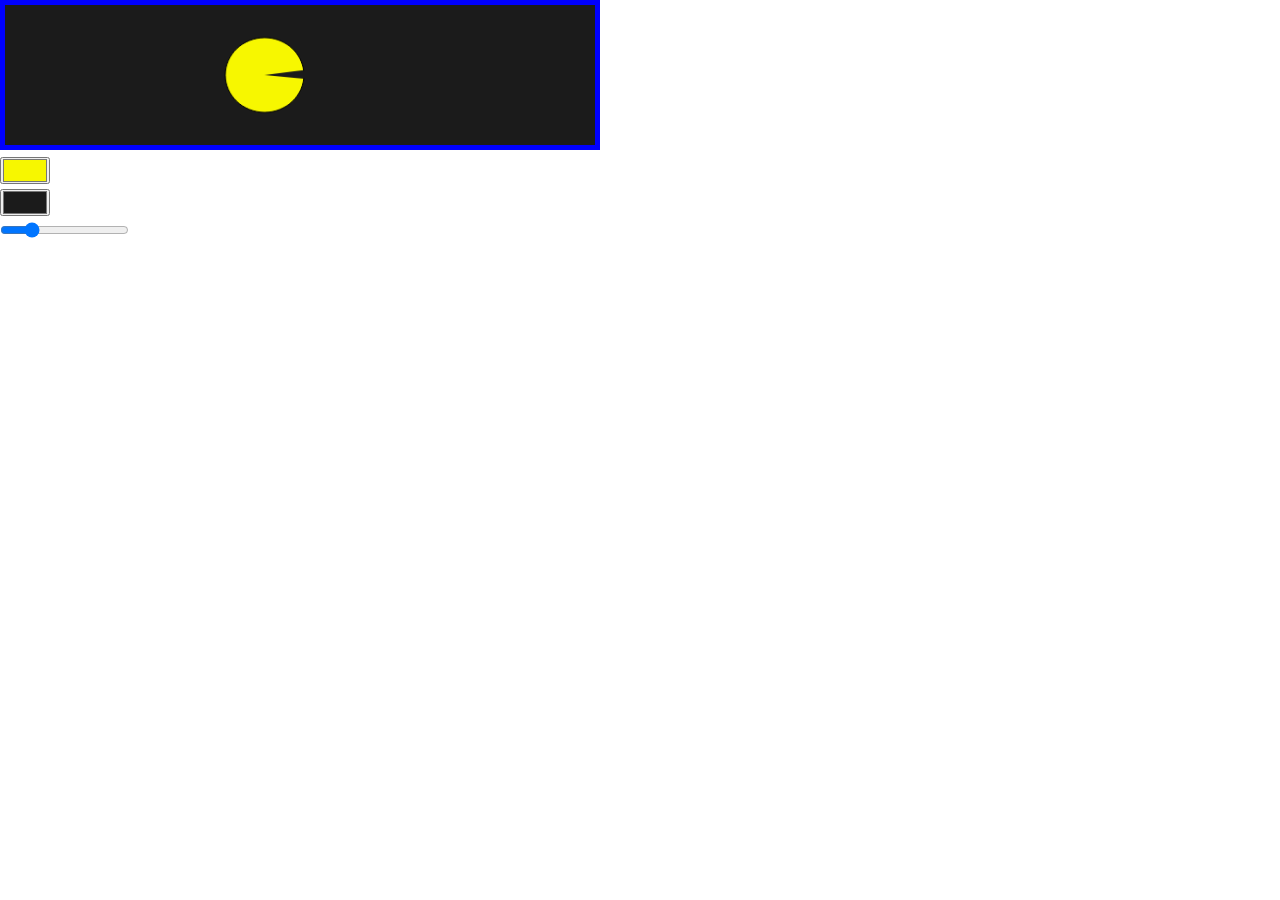
<file: games/pacman.html>
<!DOCTYPE html>
<html>
<head>
    <meta charset="UTF—8">
    <meta http-equiv="X-UA—Compatible" content="IE=edge">
    <meta name="viewport" content="width=device-width, initial-scale=1.0">

    <title>2048</title>

    <script src="pacman.js"></script>
    <script src="libraries/p5.js"></script>
    <link href="https://cdn.jsdelivr.net/npm/bootstrap@5.2.0/dist/css/bootstrap.min.css" rel="stylesheet">


    <style>

       canvas {
        border: 5px solid blue;
        background-color: black;
       }
    </style>
</head>
<body>
    <div class="canvadiv" id="canvadiv"></div>
    <div class="pacmancolor" id="pacmancolor"></div>
    <div class="bgcolor" id="bgcolor"></div>
    <div class="slider" id="slider"></div>    
</body>

</html>
</file>
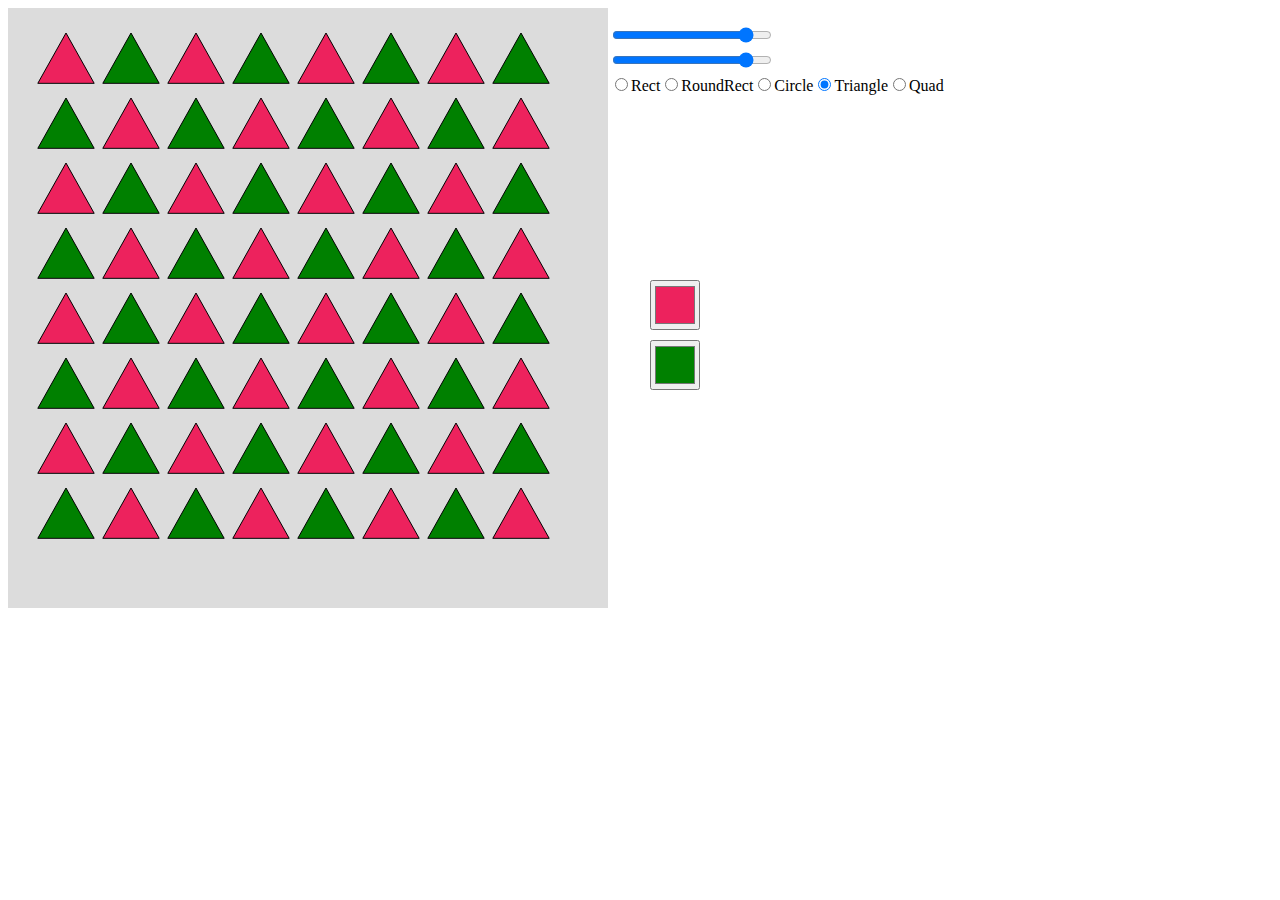
<file: games/quadrilateral.html>
<!DOCTYPE html>
<html>
<head>
    <meta charset="UTF—8">
    <meta http-equiv="X-UA—Compatible" content="IE=edge">
    <meta name="viewport" content="width=device-width, initial-scale=1.0">

    <title>Quadrilateral</title>

    <script src="quadrilateral.js"></script>
    <script src="libraries/p5.js"></script>

    <style>
        
    </style>
</head>
<body>

</body>
</html>
</file>
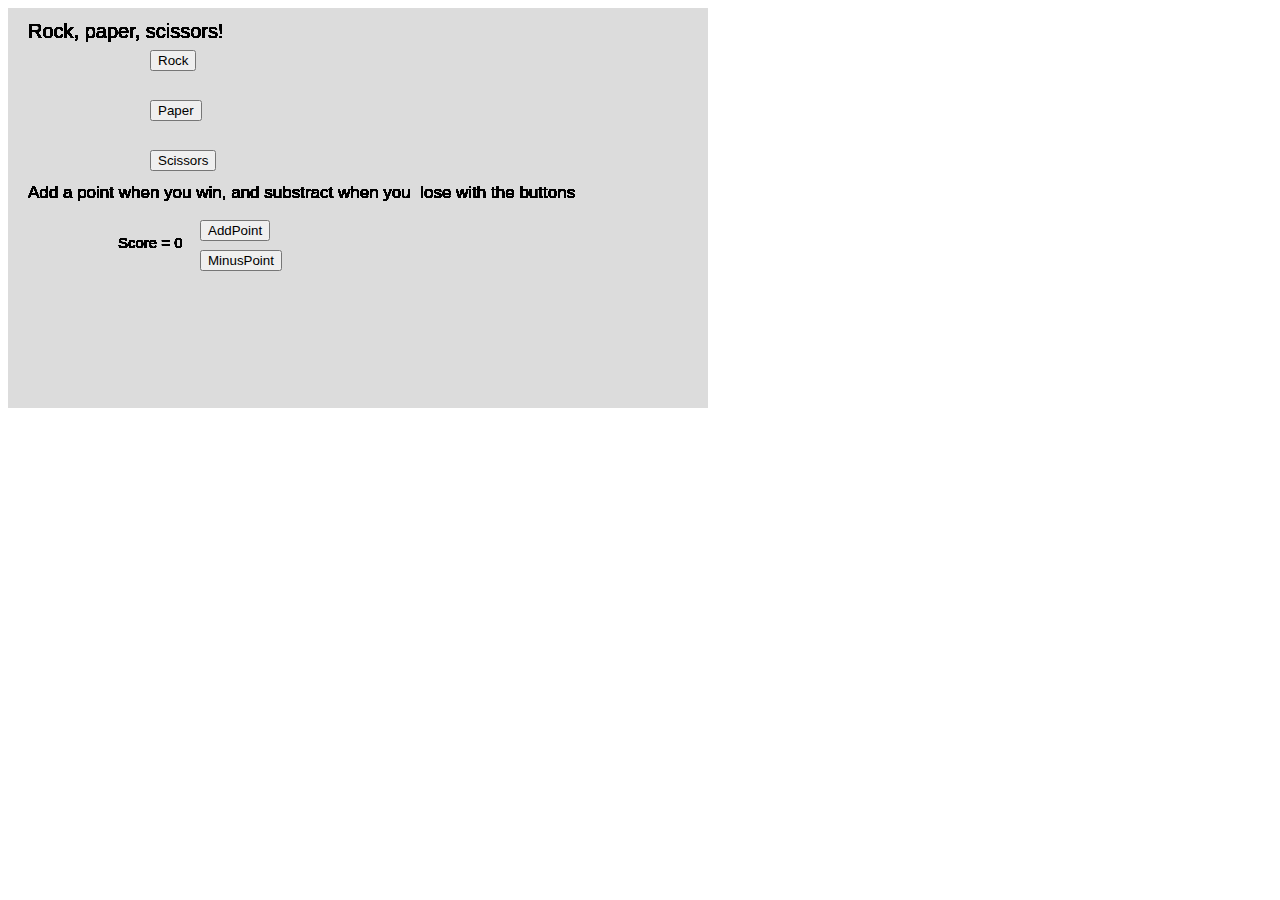
<file: games/rock_paper_scissor.html>
<!DOCTYPE html>
<html>
<head>
    <meta charset="UTF—8">
    <meta http-equiv="X-UA—Compatible" content="IE=edge">
    <meta name="viewport" content="width=device-width, initial-scale=1.0">

    <title>Rock Paper Scissors</title>

    <script src="rock_paper_scissor.js"></script>
    <script src="libraries/p5.js"></script>

    <style>
        
    </style>
</head>
<body>
   
</body>
</html>
</file>
<file: style.css>
@import url('https://fonts.googleapis.com/css2?family=Oswald:wght@200;300;400;500;600;700&family=Playfair+Display:ital,wght@0,400;0,500;0,600;0,700;0,800;0,900;1,400;1,500;1,600;1,700;1,800;1,900&family=Titillium+Web:ital,wght@0,300;0,400;0,600;0,700;0,900;1,300;1,400&display=swap');



/* - - - - WEBSITE - - - - */

:root {
    --white: #ffffff;
    --black: #000000;
    --dark: #1b1b1b;
    --light: #f8f8f8;
    --darkgrey: #5b5b5b;
    --mildgrey: #dbdbdb;
    --green: #84cc81;
    --darkgreen: #398c48;
    --lightgreen: #e3ffe8;
    --purple: #ad67df;
    --lightpurple: #be7eec;
    --blue: #3a6cf4;
    --navblue: #222825;



    --textlight: var(--light);
    --textdark: var(--dark);
    --bgdark: var(--dark);
    --bglight: var(--light);
    --secondary: var(--darkgreen);
    --tertiary: var(--purple);



    
  }



.vertical-center {
    min-height: 100vh;
    display: flex;
    align-items: center;
  }



#preloader {
    background: #ffffff url(images/preloader.gif) no-repeat center center;
    background-size: 50%;
    height: 100vh;
    width: 100%;
    position: fixed;
    z-index: 10000;
}

.scroll-progress {
    width: 0%;
    background-color: var(--tertiary);
    height: 7px;
    position: fixed;
    top: 0;
    left: 0;
    z-index: 99;
}

div {
    overflow: hidden;

}


/* NAVBAR */
.navbar-nav {
    padding: 0 20px;
}

.navbar {
    background-color: var(--navblue);
    color: var(--textlight);
}



nav{
    z-index: 999;
    position: fixed;
    top: 0;
    left: 0;
    width: 100%;
    padding: 15px 200px;
    display: flex;
    justify-content: space-between;
    align-items: center;
    transition: 0.5s ease;
  }

nav .brand {
    padding: 5px 5px;
    margin-left: 10px;
}

nav .navigation {
    position: absolute;
    right: 10%;
}

nav .navigation .navbar-nav{
    position: relative;

  }
  
nav .navigation a{
    color: rgb(255, 255, 255);
    font-size: 1.5em;
    font-weight: 500;
    text-decoration: none;
    margin-left: 30px;
    border: solid rgba(0, 0 ,0 , 0);
    transition: 0.3s ;
  }
  
nav .navigation a:hover{
    color: aliceblue;
    background-color: var(--secondary);
    transform: scale(125%);
  }



@media (max-width: 1040px){

    nav .navigation .navbar-nav {
        margin: 0 auto;
        text-align: center;
    }
  
    nav .navigation{
      display: none;

    }
  
    nav .navigation.active{
      z-index: 888;
      position: fixed;
      background: var(--bgdark);
      top: 0;
      right: 0;
      width: 100vw;
      height: 100%;
      display: flex;
      justify-content: center;
      align-items: center;
      flex-direction: column;
      box-shadow: 0 5px 25px rgba(1 1 1 / 15%);
      transition: 0.3s ease;
    }
  
    nav .navigation a{
      color: var(--textlight);
      font-size: 2em;
      margin: 10px;
      padding: 0 20px;
      border-radius: 20px;
    }
  
    nav .navigation a:hover{
      background: var(--blue);
      color: #fff;
      transition: 0.3s ease;
    }
  
    .menu-btn{
      position: absolute;
      background: url(images/menu.png)no-repeat;
      background-size: 30px;
      background-position: center;
      width: 40px;
      height: 40px;
      right: 0;
      margin: 0 20px;
      cursor: pointer;
      transition: 0.3s ease;
    }
  
    .menu-btn.active{
      z-index: 999;
      background: url(images/close.png)no-repeat;
      background-size: 25px;
      background-position: center;
      transition: 0.3s ease;
    }
}





/* - - - - scroll to top - - - - */
.scrollToTop-btn{
    z-index: 999;
    position: fixed;
    background: var(--tertiary);
    color: #fff;
    width: 45px;
    height: 45px;
    right: 0;
    bottom: 10px;
    font-size: 22px;
    text-align: center;
    line-height: 45px;
    border-radius: 3px;
    cursor: pointer;
    pointer-events: none;
    opacity: 0;
    transition: all 0.3s ease;
  }
  
  .scrollToTop-btn.active{
    right: 20px;
    opacity: 1;
    pointer-events: auto;
  }

/* - - - - REVEAL ANIMATION - - - - */

.hidden-right {
    opacity: 0;
    filter: blur(5px);
    transform: translateX(100%);
    transition: all 0.8s;
  }

  .show-right {
    opacity: 1 ;
    filter: blur(0);
    transform: translateX(0);
  }

  .hidden-left {
    opacity: 0;
    filter: blur(5px);
    transform: translateX(-100%);
    transition: all 0.8s;
  }

  .show-left {
    opacity: 1 ;
    filter: blur(0);
    transform: translateX(0);
  }

  .hidden-middle {
    opacity: 0;
    filter: blur(5px);
    scale: 0;
    transition: all 0.8s;
  }

  .show-middle {
    opacity: 1 ;
    filter: blur(0);
    scale: 100%;
  }




/* - - - - HOME - - - - */


/*Section 1 */

.homepage .sec1 {
    height: 100vh;
    width: auto;
    background: url(images/home_bg1.jpg) center center no-repeat;
    background-size: cover;

}

.homepage .sec1 h1{
    font-size: 5em;
    color: rgb(250, 255, 250);
    text-shadow: 1px 1px 10px #0000005f;
    font-family: 'oswald', serif;

}

.jv {
    font-size: 1.5em;
}

.animated-text{
    height: 70px;
    margin: 2% 0 0 0;
    overflow: hidden;
    position: relative;
}

.animated-text h3 {
    font-size: 3em;
    color: var(--green);
    line-height: 70px;
    font-weight: 700;
}

.homepage .sec1 .btn {
    font-size: 1.5em;
    padding: 1px 10px;
    margin-right: 10px;
    margin-top: 10px;
    color: var(--textlight);
    background-color: var(--secondary);
}

.animated-text h3:nth-child(1){
animation: text-move 10s infinite;
}

@keyframes text-move{
0%{
    margin-top: 0;
}
25%{
    margin-top: -80px;
}
50%{
    margin-top: -160px;
}
75%{
    margin-top: -80px;
}
100%{
    margin-top: 0;
}
}

/*Section 2 */

.homepage .sec2 {
    padding-top: 7%;
    padding-bottom: 7%;
    font-family: 'Playfair Display', serif;
    color: var(--textlight);
    background-color: var(--bgdark);
}

.homepage .sec2 h1{
    font-size: 4em;
    padding-bottom: 3%;
}
.homepage .sec2 .img-box{
    width: 80%;
    height: auto;
    margin: 0 auto;
}

.homepage .sec2 img {
    width: 100%;
    border-radius: 5px;
    margin-left: 5%; 
    box-shadow: 5px 5px 19px 0px rgba(0,0,0,0.35);
}

.homepage .sec2 .text{
    padding-right: 10%;
}

.homepage .sec2 h3{
    font-size: 2em;
    padding-bottom: 10px;
}

.homepage .sec2 p{
    font-size: 1.2em;
    font-family: Arial, Helvetica, sans-serif;
    text-align: left;
}







/*Section 3 */

.homepage .sec3 {
    padding-top: 5%;
    padding-bottom: 5%;
    font-family: 'Playfair Display', serif;
    background-color: var(--bglight);
    color: var(--textdark);
}

.homepage .sec3 h1{
    font-size: 4em;
    padding-bottom: 3%;
}

.homepage .sec3 .text{
    padding-right: 5%;
    padding-left: 5%;

}

.homepage .sec3 p{
    font-size: 1.2em;
    font-family: Arial, Helvetica, sans-serif;
    text-align: left;
}
.progress-box {
    padding: 6% 5% 10% 5%;
}
.progress {
    background-color: var(--darkgrey);
    justify-content: flex-start;
    border-radius: 8px;   ;
    align-items: center;
    position: relative; 
    display: flex;
    height: 25px;
    width: 100%;
    box-shadow: inset -1px 0px 10px 0px rgba(0,0,0,0.1);
}

.homepage .sec3 span {
    float: right;
}

.pro-value {
    border-radius: 8px;
    height: 25px;
    width: 0;
}

.pro-value1 {
    background-color: var(--tertiary);
    animation: load1 3s normal forwards;
}
.pro-value2 {
    background-color: var(--tertiary);
    animation: load2 3s normal forwards;
}
.pro-value3 {
    background-color: var(--tertiary);
    animation: load3 3s normal forwards;
}
.pro-value4 {
    background-color: var(--tertiary);
    animation: load4 3s normal forwards;
}
.pro-value5 {
    background-color: var(--tertiary);
    animation: load5 3s normal forwards;
}

.progress p{
    color: white;
    padding: 4px 4px 4px 10px;
}

.homepage .sec3 .btn {
    background-color: var(--tertiary);
    color: var(--light);
}

@keyframes load1 {
    0% {
        width: 0;
    }
    100% {
        width: 95%;
    }
}

@keyframes load2 {
    0% {
        width: 0;
    }
    100% {
        width: 90%;
    }
}
@keyframes load3 {
    0% {
        width: 0;
    }
    100% {
        width: 80%;
    }
}
@keyframes load4 {
    0% {
        width: 0;
    }
    100% {
        width: 85%;
    }
}
@keyframes load5 {
    0% {
        width: 0;
    }
    100% {
        width: 92%;
    }
}

/*Section 4 */

.pacman {
    padding-left: 5%;
    padding-right: 5%;
}

.homepage .sec4{
    background-color: var(--bgdark);
    padding: 5% 0;
    color: var(--textlight);
}


.homepage .sec4 .canvadiv {
    background-color: var(--bgdark);
    width: min-content;
    position: relative;
    margin: 0 auto;
    border: 5px solid var(--tertiary);
}
.homepage .sec4 .canva-input {
    background-color: var(--bgdark);
    width: 600px;
    position: relative;
    margin: 0 auto;
}

.homepage .sec4 h1{
    font-family: 'Playfair Display', serif;
    font-size: 4em;
    padding: 0 0 8% 0;
}

.homepage .sec4 h4{
    font-size: 1.5em;
    color: rgb(225, 225, 225);
    padding: 2% 0;
}

.pacman .btn {
    width: fit-content;
    margin: 0 auto ;
    background-color: var(--tertiary);
    font-size: 1.2em;
}


/*Media Screen */
@media (max-width: 1040px){
    .homepage .sec1 h1{
        font-size: 3em;
    }
    .animated-text h3 {
        font-size: 2.5em;
    } 

    .homepage .sec2 .img-box{
        width: 90%;
        margin: 0 auto;
    }
    .homepage .sec2 img {
        margin: 0 0 ;
    }

    .homepage .sec2 {
        padding-top: 15%;
        padding-bottom: 15%;
    }
    .homepage .sec2 .text, .homepage .sec3 .text{
        padding: 10% 10% 10% 10%;
    }
    .homepage .sec2 h1 ,.homepage  .sec3 h1 {
        font-size: 3em;
    }
    .homepage .sec2 h3{
        font-size: 1.5em;
    }
    .homepage .sec2 p, .homepage .sec3 p{
        font-size: 1em;
    }
}

/* - - - - WORK - - - - */


.sec .container-fluid {
    padding: 0 22%;
}

.workpage .sec1 , .workpage .sec3 {
    background-color: var(--bglight);
    color: var(--primary);
    padding-bottom: 5%;
}

.workpage .sec2 , .workpage .sec4 {
    background-color: var(--bgdark);
    color: var(--textlight);
    padding-bottom: 5%;
}

.workpage h1{
    font-family: 'Playfair Display', serif;
    font-size: 4em;
    margin: 0% 8% 3% 8%;
    padding-top: 5%;
}

.workpage .img-box {
    height: 100%;
    width: 100%;
    overflow: hidden;
}

.workpage img {
    width: 100%;
    height: 100%;
    transition: 0.7s;
}

.workpage div {
    overflow: hidden;
} 




/* - - - - IMAGE SLIDER - - - - */

.workpage .row {
    width: auto;
}

.img-slider{
    position: relative;
    width: 100%;
    height: 100%;

  }
  
  .img-slider .slide{
    z-index: 1;
    position: absolute;
    width: 100%;
    height: 100%;
    opacity: 0;

  }
  
  .img-slider .slide.active{
    opacity: 1;
    transition: 2s ease;
  }
  

  .img-slider .slide .info{
    position: absolute;
    top: 0;
    padding: 15px 30px;
  }
  
  .img-slider .slide .info h2{
    color: #fff;
    font-size: 45px;
    text-transform: uppercase;
    font-weight: 800;
    letter-spacing: 2px;
  }
  
  .img-slider .slide .info p{
    color: #fff;
    background: rgba(0, 0, 0, 0.1);
    font-size: 16px;
    width: 60%;
    padding: 10px;
    border-radius: 4px;
  }
  
  .img-slider .navigation{
    z-index: 2;
    position: absolute;
    display: flex;
    bottom: 0px;
    left: 50%;
    transform: translateX(-50%);
  }
  
  .img-slider .navigation .btn{
    background: #f87af6;
    width: 10px;
    height: 10px;
    padding: 5px;
    margin: 10px;
    border-radius: 20%;
    cursor: pointer;
  }
  
  .img-slider .navigation .btn.active{
    background: #26eced;
    box-shadow: 0 0 2px rgba(0, 0, 0, 0.5);
  }




  @media (max-width: 768px){

    .sec .container-fluid {
        padding: 0% 5%;
    }

    .workpage h1{
        font-size: 3em;
        margin: 13% 5% 3% 5%;
    }
    .workpage img {
        padding-top: 15px;
    }

    .img-slider{
        height: 500px;
    
      }

    
}
  

/* - - - - CONTACT - - - - */

form {
    background-color: white;
    padding: 15% 10% 16% 10%;
    height: 100%;
    box-shadow: 0 0 20px 0 rgba(0,0,0,0.4);


}

.forms{
    padding-top: 10%;
    font-size: 18pt;
    font-family: 'Playfair Display', serif;
}

.contactpage .btn {
    background-color: var(--tertiary);
    color: var(--textlight);
    font-size: 1em;
}




.info-group {
    padding-left: 20%;
    padding-right: 20%;
    margin: 10% auto;
    font-family: 'Playfair Display', serif;
    color: var(--textdark);
}

.info-group p {
    font-family: Arial, Helvetica, sans-serif;
    font-size: 1.1em;
}

.info {
    padding: 3% 0% 3% 0%;
    word-wrap: break-word;
}

.info-group span {
    color: var(--tertiary);
}




/* - - - - BLOG - - - - */

.blogpage .blog-container {
    padding: 0% 10%;
}

.blogpage h1 {
    font-family: 'Playfair Display', serif;
    font-size: 4em;
    text-align: left;
    margin: 5% 8% 3% 8%;
}


.img img {
    width: 100%;
    height: auto;
    border-radius: 10px 10px 0px 0px;
    transition: 0.3s;
}




.img :hover {
    transform: scale(112%);
    box-shadow: 0 0 20px 0 rgba(0,0,0,0.4);
    border-radius: 10px 10px 10px 10px;
    cursor: pointer;


}


.blog-text {
    background-color: #353c42;
    color: rgb(253, 253, 253);
    text-align: center;
    border-radius: 0px 0px 10px 10px;
    padding-bottom: 2%;
}



@media (max-width: 768px){
    .blogpage .container-fluid {
        padding: 0% 0%;
    }
    .blogpage .col-md {
        padding: 0% 0%;
    
    }
}

/* - - - - G A M E - M E N U- - - - */

.gamemenu {
    background-color: var(--bgdark);
}

.gamemenu .menu {
    width: 50vw;
    text-align: center;
    margin: 5% auto 0 auto;
    padding: 0% 5% 3% 5%;
    box-sizing: border-box;
}

.gamemenu h1 {
    font-size: 40pt;
    color: var(--textlight);
    margin-bottom: 10%;
    background-color: var(--secondary);
    border-radius: 25px;
}

.gamemenu p.text   {
    font-size: 20pt;
    color: #f9f6f2;
    background-color: var(--purple);
    padding: 10px 10px;
    width: fit-content;
    margin: 0 auto 5% auto;
    border-radius: 10px;
}
.gamemenu .menu a {
    display: inline-block;
    text-decoration: none;
    font-size: 20pt;
    color: #f9f6f2;
    background-color: var(--purple);
    padding: 5px 10px;
    border-radius: 10px;
}

.gamemenu .menu a:hover {
    color: #f9f6f2;
    background-color: var(--lightpurple);
}


/* - - - - 2048 - GAME - - - - */

.numbergame  {
    font-family: Arial, Helvetica, sans-serif;
    background-color: #faf8ef;
    margin: 0 0;
    overflow: hidden;
}

.numbergame .text {
    text-align: center;
    margin: 2% 5%;
}

.numbergame h1 {
    font-size: 40pt;
    color: #776e65;
    margin: 0 0 ;
}

.numbergame p {
    font-size: 20pt;
    color: #f9f6f2;
    background-color: #bbada0;
    margin: 0% auto;
    padding: 10px 2px;
    border-radius: 10px;
}

.numbergame span {
    color: white;
}

.numbergame .buttons a {
    text-decoration: none;
    font-size: 20pt;
    font-weight: 500;
    color: #f9f6f2;
    background-color: #8f7a66;
    margin: 5% auto;
    padding: 10px 10%;
    border-radius: 10px;
    display: inline;
}

.numbergame .main {
    position: absolute;
    top: 50%;
    left: 50%;
    transform: translate(-50%, -51%);
}
</file>
